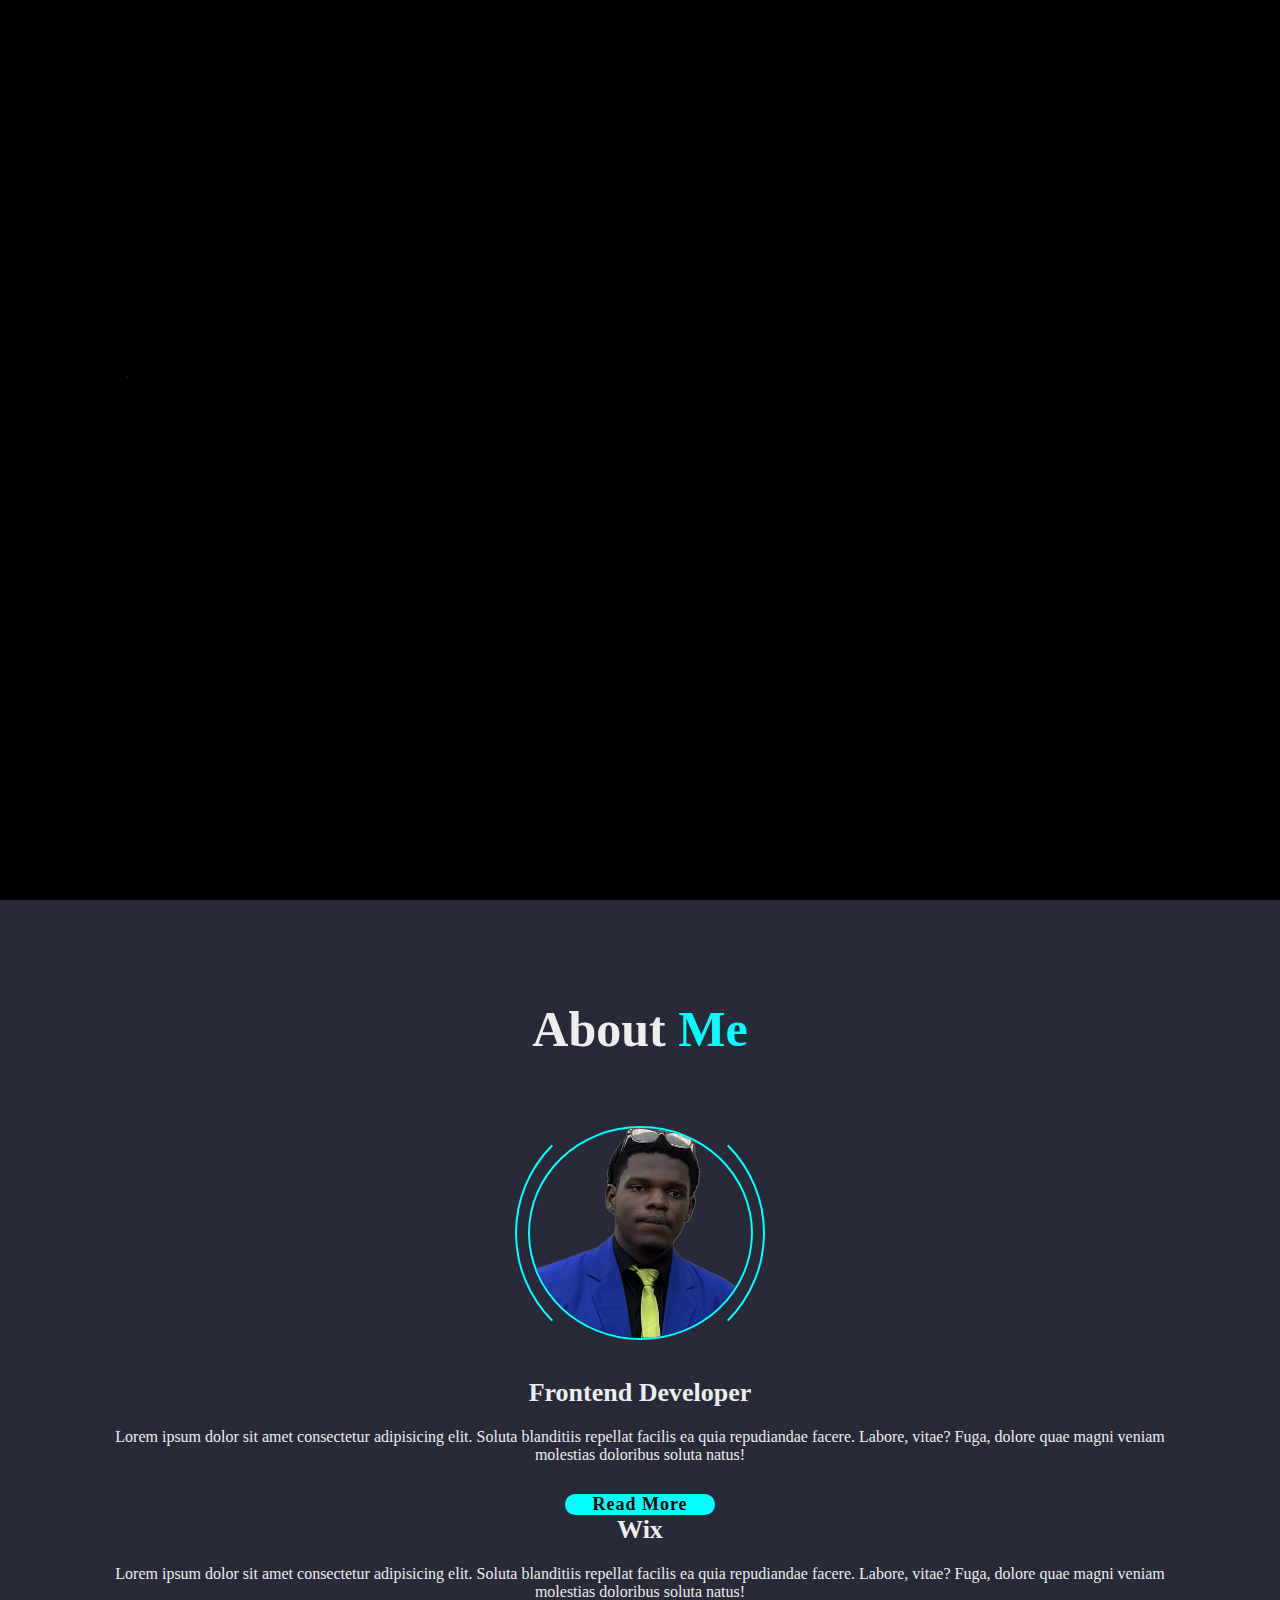
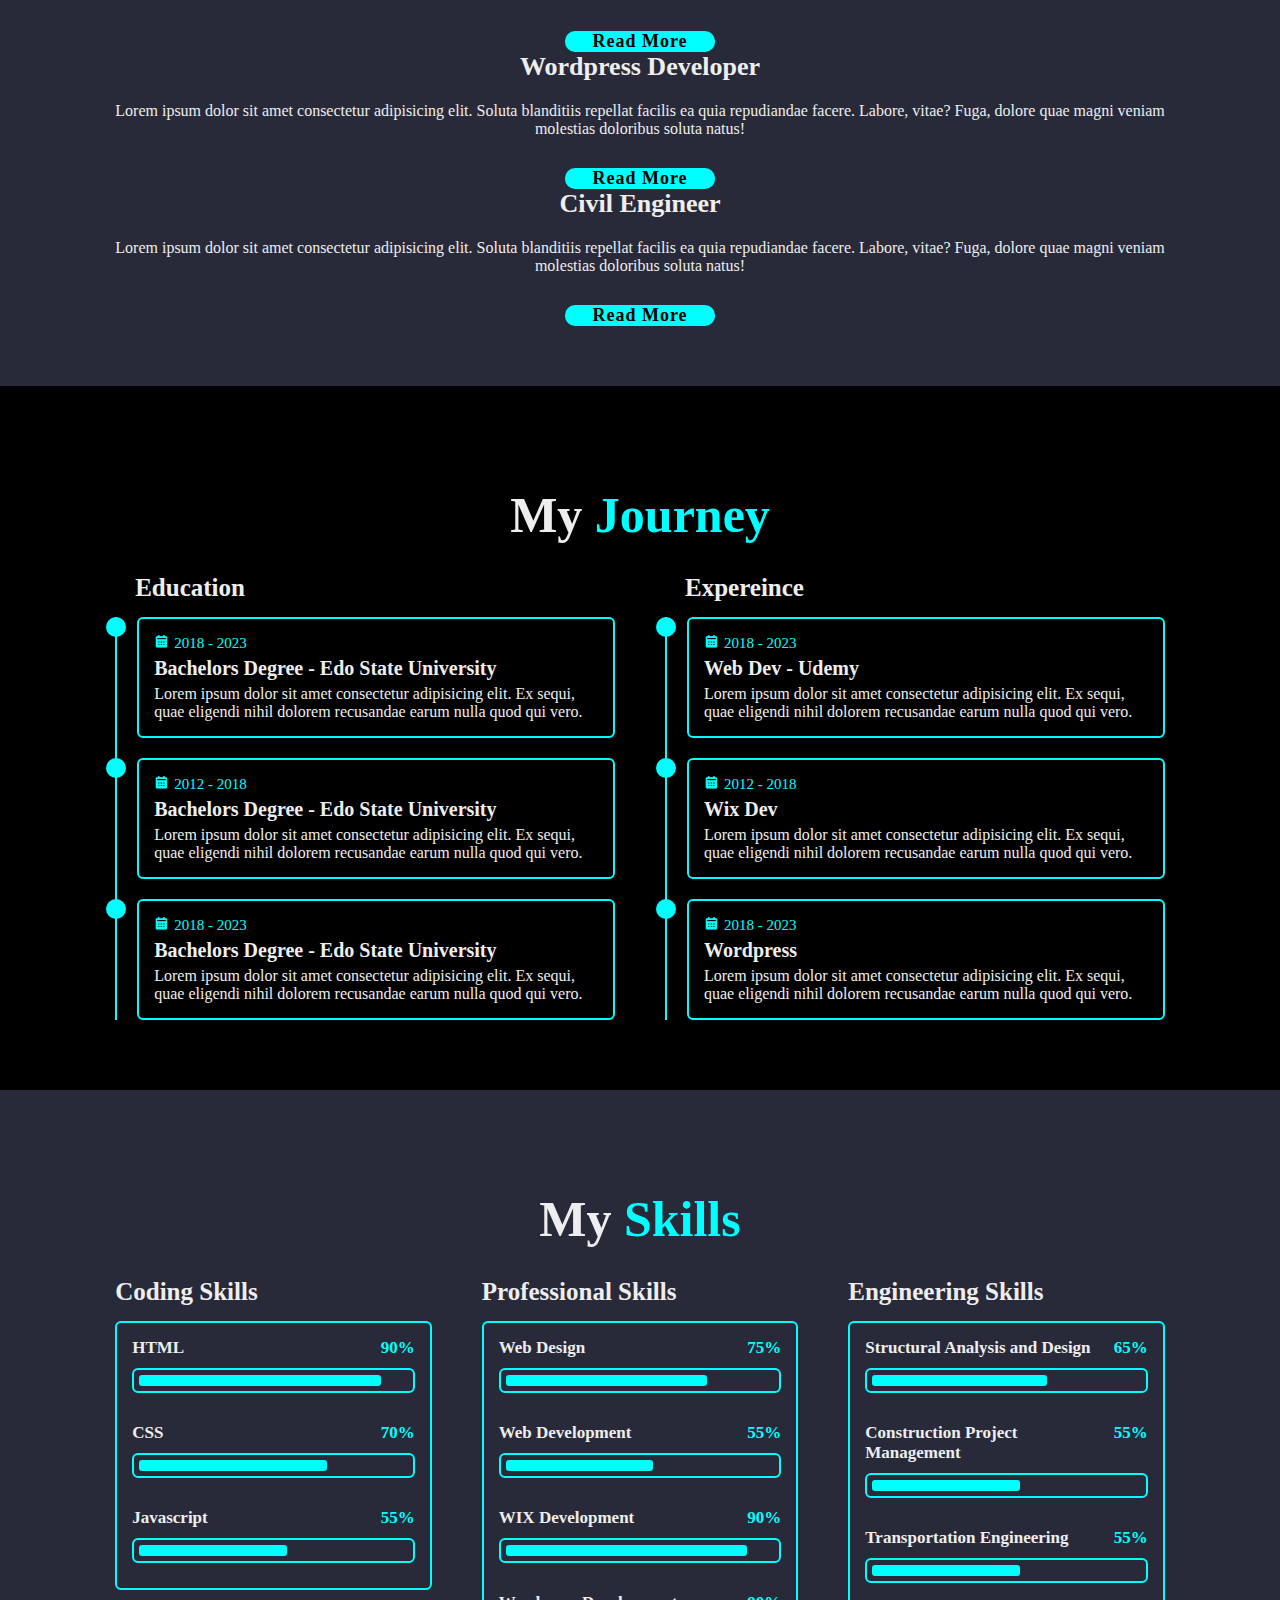
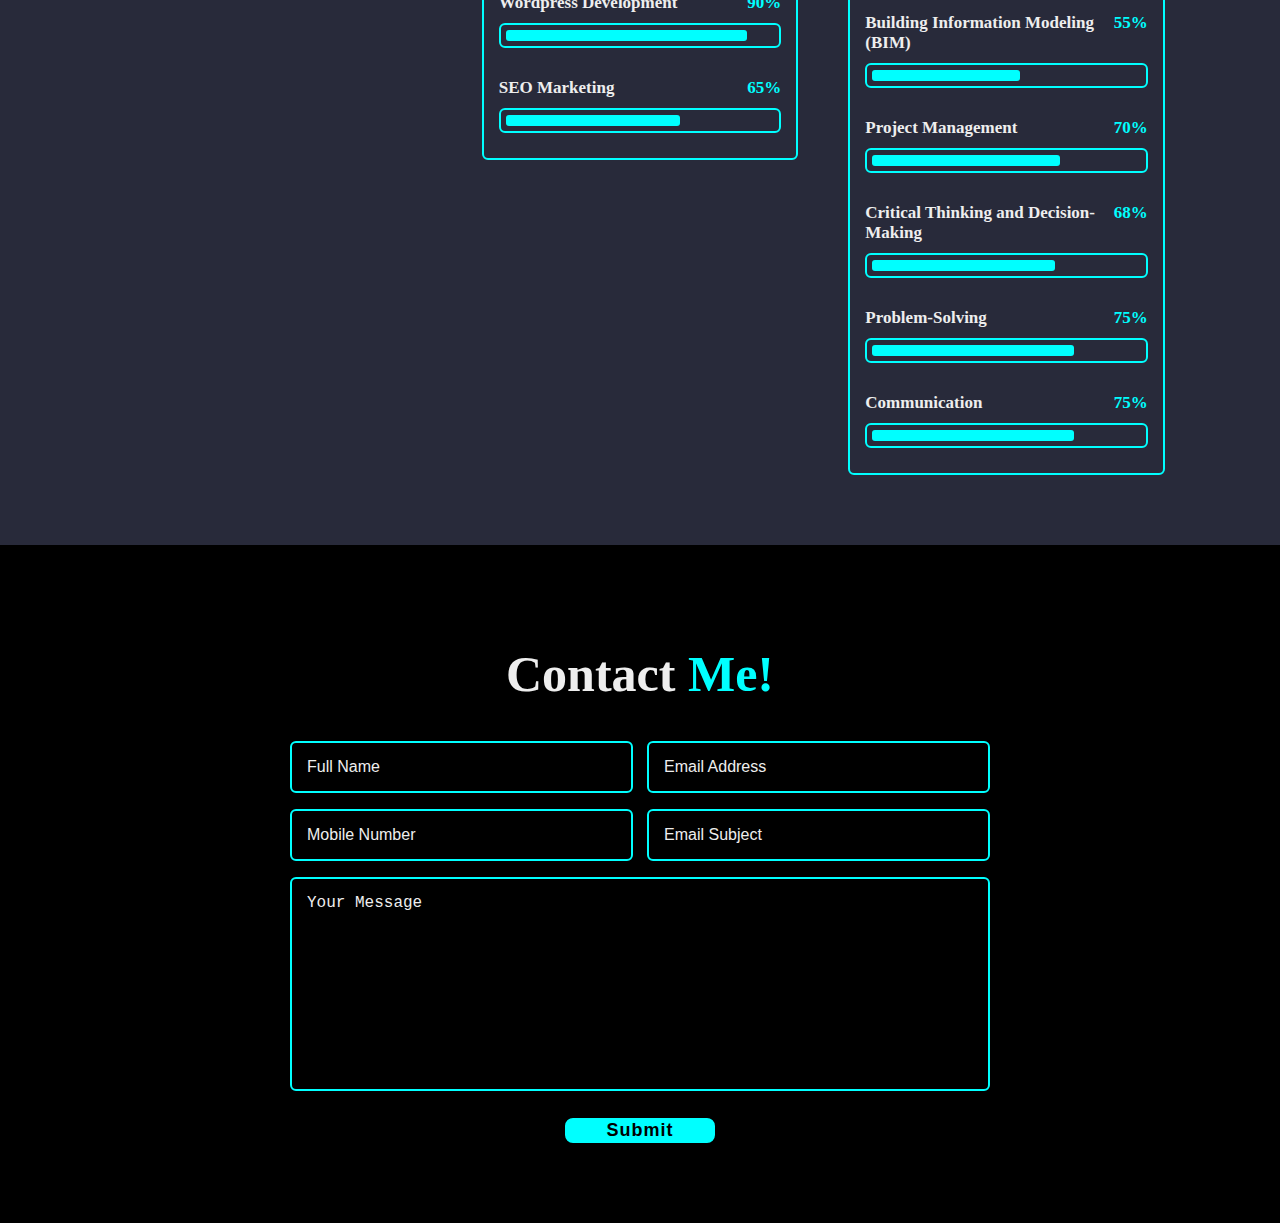
<file: Working-portfolio-main/index.html>
<!DOCTYPE html>
<html lang="en">
<head>
    <meta charset="UTF-8">
    <meta name="viewport" content="width=device-width, initial-scale=1.0">
    <title>Julius</title>
    <link rel="stylesheet" href="style.css">
    <link href='https://unpkg.com/boxicons@2.1.4/css/boxicons.min.css' rel='stylesheet'>
</head>
<body>
    <header class="header">
        <a href="#" class="logo">Julius Ayo</a>
        <div class="bx bx-menu" id="menu-icon"></div>
        <nav class="navbar">
            <a href="#Home" class="active">Home</a>
            <a href="#About">About</a>
            <a href="#Services">Services</a>
            <a href="#Portfolio">Portfolio</a>
            <a href="#Contact">Contact</a>
        </nav>
    </header>
    <section class="home">
        <div class="home-content">
            <h1> Hello I'm Julius Ayo</h1>
            <div class="text-animate">
                <h3> Frontend Developer|| Wix|| Wordpress|| Civil Engineer</h3>
            </div>
            <p>Lorem ipsum dolor sit amet consectetur adipisicing elit. Pariatur, ipsum a voluptatem libero voluptas, optio inventore repellat distinctio qui ut, alias ab ipsam recusandae. Ab, velit. Delectus.</p>
            <div class="btn-box">
                <a href="#">Engage Me</a>
                <a href="#">Let's Talk</a>
            </div>
        </div>
        <div class="home-sci">
            <a href="https://www.facebook.com/abe.julius.96?mibextid=JRoKGi"><i class='bx bxl-facebook'></i></a>
            <a href="https://x.com/juliusayur?s=21&t=lb5mEkScRqIwbxEz1Nj50g"><i class='bx bxl-twitter'></i></a>
            <a href="https://wa.link/m7a7sv"><i class='bx bxl-whatsapp'></i></a>
            <a href="https://www.linkedin.com/in/abe-ayomiposi-78a921251?utm_source=share&utm_campaign=share_via&utm_content=profile&utm_medium=ios_app"><i class='bx bxl-linkedin'></i></a>
        </div>
        <span class="imagehover"></span>
    </section>
    <section class="about" id="about">
        <h2 class="heading">About <span>Me</span></h2>
        

        <div class="img-about">
            <img src="about.png" alt="Julius pic">
            <span class="circle-spin"></span>
        </div>

        <div class="about-content">
            <h3>Frontend Developer</h3>
            <p>Lorem ipsum dolor sit amet consectetur adipisicing elit. Soluta blanditiis repellat facilis ea quia repudiandae facere. Labore, vitae? Fuga, dolore quae magni veniam molestias doloribus soluta natus!</p>
            <div class="btn-box btns">
                <a href="#">Read More</a>
            </div>
            <h3>Wix</h3>
            <p>Lorem ipsum dolor sit amet consectetur adipisicing elit. Soluta blanditiis repellat facilis ea quia repudiandae facere. Labore, vitae? Fuga, dolore quae magni veniam molestias doloribus soluta natus!</p>
            <div class="btn-box btns">
                <a href="#">Read More</a>
            </div>
            <h3>Wordpress Developer</h3>
            <p>Lorem ipsum dolor sit amet consectetur adipisicing elit. Soluta blanditiis repellat facilis ea quia repudiandae facere. Labore, vitae? Fuga, dolore quae magni veniam molestias doloribus soluta natus!</p>
            <div class="btn-box btns">
                <a href="#">Read More</a>
            </div>
            <h3>Civil Engineer</h3>
            <p>Lorem ipsum dolor sit amet consectetur adipisicing elit. Soluta blanditiis repellat facilis ea quia repudiandae facere. Labore, vitae? Fuga, dolore quae magni veniam molestias doloribus soluta natus!</p>
            <div class="btn-box btns">
                <a href="#">Read More</a>
            </div>
        </div>
    </section>

   <!--eduction section design--> 
   <section class="education" id="education">
    <h2 class="heading">My <span>Journey</span></h2>

    <div class="education-row">
        <div class="education-column">
            <h3 class="title">Education</h3>

            <div class="education-box">
                <div class="education-content">
                    <div class="content">
                        <div class="year"><i class='bx bxs-calendar'></i>2018 - 2023</div>
                        <h3> Bachelors Degree - Edo State University</h3>
                        <p> Lorem ipsum dolor sit amet consectetur adipisicing elit.
                             Ex sequi, quae eligendi nihil dolorem recusandae earum nulla quod qui vero.</p>
                    </div>
                </div>

                <div class="education-content">
                    <div class="content">
                        <div class="year"><i class='bx bxs-calendar'></i>2012 - 2018</div>
                        <h3> Bachelors Degree - Edo State University</h3>
                        <p> Lorem ipsum dolor sit amet consectetur adipisicing elit.
                             Ex sequi, quae eligendi nihil dolorem recusandae earum nulla quod qui vero.</p>
                    </div>
                </div>

                <div class="education-content">
                    <div class="content">
                        <div class="year"><i class='bx bxs-calendar'></i>2018 - 2023</div>
                        <h3> Bachelors Degree - Edo State University</h3>
                        <p> Lorem ipsum dolor sit amet consectetur adipisicing elit.
                             Ex sequi, quae eligendi nihil dolorem recusandae earum nulla quod qui vero.</p>
                    </div>
                </div>
            </div>
        </div>

        <div class="education-column">
            <h3 class="title">Expereince</h3>

            <div class="education-box">
                <div class="education-content">
                    <div class="content">
                        <div class="year"><i class='bx bxs-calendar'></i>2018 - 2023</div>
                        <h3>  Web Dev - Udemy</h3>
                        <p> Lorem ipsum dolor sit amet consectetur adipisicing elit.
                             Ex sequi, quae eligendi nihil dolorem recusandae earum nulla quod qui vero.</p>
                    </div>
                </div>

                <div class="education-content">
                    <div class="content">
                        <div class="year"><i class='bx bxs-calendar'></i>2012 - 2018</div>
                        <h3> Wix Dev </h3>
                        <p> Lorem ipsum dolor sit amet consectetur adipisicing elit.
                             Ex sequi, quae eligendi nihil dolorem recusandae earum nulla quod qui vero.</p>
                    </div>
                </div>

                <div class="education-content">
                    <div class="content">
                        <div class="year"><i class='bx bxs-calendar'></i>2018 - 2023</div>
                        <h3> Wordpress </h3>
                        <p> Lorem ipsum dolor sit amet consectetur adipisicing elit.
                             Ex sequi, quae eligendi nihil dolorem recusandae earum nulla quod qui vero.</p>
                    </div>
                </div>
            </div>
        </div>
    </div>
   </section>

   <!-- Skills section-->
    <section class="skills" id="skills">
        <h2 class="heading">My <span>Skills</span></h2>

        <div class="skills-row">
            <div class="skills-column">
                <h3 class="title">Coding Skills</h3>
                <div class="skills-box">
                    <div class="skills-content">
                        <div class="progress">
                            <h3>HTML <span>90%</span></h3>
                            <div class="bar"><span></span></div>
                        </div>
    
                        <div class="progress">
                            <h3>CSS <span>70%</span></h3>
                            <div class="bar"><span></span></div>
                        </div>
    
                        <div class="progress">
                            <h3>Javascript <span>55%</span></h3>
                            <div class="bar"><span></span></div>
                        </div>
                           
                    </div>
                </div>
            </div>
            <div class="skills-column">
                <h3 class="title">Professional Skills</h3>
                <div class="skills-box">
                    <div class="skills-content">
                        <div class="progress">
                            <h3>Web Design<span>75%</span></h3>
                            <div class="bar"><span></span></div>
                        </div>
    
                        <div class="progress">
                            <h3>Web Development <span>55%</span></h3>
                            <div class="bar"><span></span></div>
                        </div>
    
                        <div class="progress">
                            <h3>WIX Development<span>90%</span></h3>
                            <div class="bar"><span></span></div>
                        </div>
    
                        <div class="progress">
                            <h3>Wordpress Development<span>90%</span></h3>
                            <div class="bar"><span></span></div>
                        </div>
    
                        <div class="progress">
                            <h3>SEO Marketing <span>65%</span></h3>
                            <div class="bar"><span></span></div>
                        </div>

                    </div>
                </div>
            </div>

            <div class="skills-column">
                <h3 class="title">Engineering Skills</h3>
                <div class="skills-box">
                    <div class="skills-content">
                        <div class="progress">
                            <h3>Structural Analysis and Design<span>65%</span></h3>
                            <div class="bar"><span></span></div>
                        </div>
    
                        <div class="progress">
                            <h3>Construction Project Management <span>55%</span></h3>
                            <div class="bar"><span></span></div>
                        </div>
    
                        <div class="progress">
                            <h3>Transportation Engineering<span>55%</span></h3>
                            <div class="bar"><span></span></div>
                        </div>
    
                        <div class="progress">
                            <h3>Building Information Modeling (BIM)<span>55%</span></h3>
                            <div class="bar"><span></span></div>
                        </div>
    
                        <div class="progress">
                            <h3>Project Management<span>70%</span></h3>
                            <div class="bar"><span></span></div>
                        </div>
    
                        <div class="progress">
                            <h3>Critical Thinking and Decision-Making<span>68%</span></h3>
                            <div class="bar"><span></span></div>
                        </div>

                        <div class="progress">
                            <h3>Problem-Solving<span>75%</span></h3>
                            <div class="bar"><span></span></div>
                        </div>

                        <div class="progress">
                            <h3>Communication<span>75%</span></h3>
                            <div class="bar"><span></span></div>
                        </div>
                    </div>
                </div>
            </div>
            </div>          
        </div>
    </section>

    <!--contact section design-->
    <section class="contact" id="contact">
        <h2 class="heading"> Contact <span> Me!</span></h2>
        <form action="#">
            <div class="input-box">
                <div class="input-field">
                    <input type="text" placeholder="Full Name" required>
                    <span class="focus"></span>
                </div>
                <div class="input-field">
                    <input type="text" placeholder="Email Address" required>
                    <span class="focus"></span>
                </div>
            </div>

            <div class="input-box">
                <div class="input-field">
                    <input type="number" placeholder="Mobile Number" required>
                    <span class="focus"></span>
                </div>
                <div class="input-field">
                    <input type="text" placeholder="Email Subject" required>
                    <span class="focus"></span>
                </div>
            </div>
            <div class="textarea-field">
                <textarea name="" id="" cols="30" rows="10" placeholder="Your Message"required></textarea>
                <span class="focus"></span>
            </div>

            <div class="btn-box btns">
                <button type="submit" class="btn">Submit</button>
            </div>

        </form>
    </section>
</body>
</html>
</file>
<file: Working-portfolio-main/style.css>
@import url('https://fonts.googleapis.com/css2?family=Poppins:ital,wght@0,100;0,200;0,300;0,400;0,500;0,600;0,700;0,800;0,900;1,100;1,200;1,300;1,400;1,500;1,600;1,700;1,800;1,900&display=swap');
html{
    font-size: 62.5%;
    overflow-x: hidden;
}
:root{
    --bg-color: #000000;
    --bg-second-color: #282A3A;
    --text-color:#eeeeee;
    --main-color: aqua;
}
*{
    margin: 0;
    padding: 0;
    box-sizing: border-box;
    font-family: 'Poppins", sans serif ;
}
body{
    background: var(--bg-color);
    color: #eeeeee;
}
.header{
    position: fixed;
    top: 0;
    left: 0;
    padding: 20px 10px;
    width: 100%;
    background-color: transparent;
    display: flex;
    justify-content: space-between;
    align-items: center;
    z-index: 100;
}   
.logo{
    position: relative;
    font-size: 25px;
    color: var(--text-color);
    text-decoration: none;
    font-weight: 600;
}
.logo::before{
    content: '';
    position: absolute;
    top: 0;
    right: 0;
    width: 100%;
    height: 100%;
    background: var(--bg-color);
    animation: showRight 2s ease forwards;
    animation-delay: 4s;
}
.navbar a {
    font-size: 18px;
    color: var(--text-color);
    text-decoration: none;
    font-weight: 500;
    margin-left: 35px;
    transition: .3s;
}
.navbar a:hover,
.navbar a.active{
    color: var(--main-color);
}
#menu-icon{
    font-size: 3.6rem;
    color: var(--text-color);
    cursor: pointer;
    display: none;
}
section{
    min-height: 100vh;
    padding: 10rem 9% 2rem;
}
.home{
    background: url(bg.png) no-repeat;
    background-size: cover;
    background-position: center;
    display: flex;
    align-items: center;
    height: 100vh;
    padding: 0 10%;
}
.home-content{
    max-width: 60rem;
}
.home-content h1{
    position: relative;
    font-size: 5.6rem;
    font-weight: 700;
    line-height: 1.2;
}

.btn-box {
    position: relative;
    display: flex;
    justify-content: space-between;
    width: 34.5rem;
    height: 5rem;
}

.btn-box .btn{
    position: relative;
    display: inline-flex;
    justify-content: center;
    align-content: center;
    width: 15rem;
    height: 100%;
    background: var(--main-color);
    border: .2rem solid var(--main-color);
    border-radius: .8rem;
    font-size: 1.8rem;
    font-weight: 600;
    letter-spacing: .1rem;
    color: var(--bg-color);
}

.home-content h1::before{
    content: '';
    position: absolute;
    top: 0;
    right: 0;
    width: 100%;
    height: 100%;
    background: #000000;
    animation: showRight 2s ease forwards;
    animation-delay: 2s;
}
.home-content .text-animate{
    position: relative;
    width: 32.8rem;
}
.home-content .text-animate h3{
    position: relative;
    font-size: 3.2rem;
    font-weight: 600;
    color: transparent;
    -webkit-text-stroke: .7px var(--main-color);
}

.home-content h3::before{
    content: '';
    position: absolute;
    top: 0;
    right: 0;
    width: 100%;
    height: 100%;
    background: var(--bg-color);
    animation: showRight 2s ease forwards;
    animation-delay: 2.3s;
}
.home-content p{
    position: relative;
    font-size: 1.6rem;
    margin: 3rem 0 6rem;
}
.home-content p::before{
    content: '';
    position: absolute;
    top: 0;
    right: 0;
    width: 100%;
    height: 100%;
    background: var(--bg-color);
    animation: showRight 2s ease forwards;
    animation-delay: 2.6s;
}
.home-content .btn-box{
    position: relative;
    display: flex;
    justify-content: space-between;
    width: 34.5rem;
    height: 5rem;
}
.home-content .btn-box::before{
    content: '';
    position: absolute;
    top: 0;
    right: 0;
    width: 100%;
    height: 100%;
    background: var(--bg-color);
    animation: showRight 2s ease forwards;
    animation-delay: 2.9s;
    z-index: 2;
}


.btn-box a{
    position: relative;
    display: inline-flex;
    justify-content: center;
    align-items: center;
    width: 15rem;
    height: 100%;
    background: var(--main-color);
    border: .2rem solid --main-color;
    border-radius: 1rem;
    font-size: 1.8rem;
    font-weight: 600;
    text-decoration: none;
    letter-spacing: .1rem;
    color: var(--bg-color);
    z-index: 1;
    overflow: hidden;
    transition: .5s;
}

.btn-box a:hover{
    color: var(--main-color);
}
.btn-box a:nth-child(2){
    background: transparent;
    color: var(--main-color);
}
.btn-box a:nth-child(2):hover{
    color: black;
}
.btn-box a:nth-child(2)::before{
    background: var(--main-color);
}
.btn-box a::before{
    content: '';
    position: absolute;
    top: 0;
    left: 0;
    width: 0;
    height: 100%;
    z-index: -1;
    background-color: var(--bg-color);
    transition: .5s;
}

.btn-box a:hover:before{
    width: 100%;
}

.home-sci{
    position: absolute;
    bottom: 4rem;
    width: 200px;
    display: flex;
    justify-content: space-between;
}
.home-sci::before{
    content: '';
    position: absolute;
    top: 0;
    right: 0;
    width: 100%;
    height: 100%;
    background:  var(--bg-color);
    animation: showRight 2s ease forwards;
    animation-delay: 3.2s;
    z-index: 2;
}
.home-sci a{
    position: relative;
    display: inline-flex;
    justify-content: center;
    align-items: center;
    width: 40px;
    height: 40px;
    background: transparent;
    border: .2rem solid var(--main-color);
    border-radius: 50%;
    text-decoration: none;
    font-size: 2rem;
    color: var(--main-color);
    z-index: 1;
    overflow: hidden;
    transition: .5s;
}
.home-sci a:hover{
    color: #000000;
}
.home-sci a::before {
    content: '';
    position: absolute;
    top: 0;
    left: 0;
    width: 0; 
    height: 100%;
    background: var(--main-color);
    z-index: -1;
    transition: .5s;
}

.home-sci a:hover:before {
    width: 100%;
}
.imagehover{
    position: absolute;
    top: 0;
    right: 0;
    width: 45%;
    height: 100%;
    background: transparent;
    transition: 3s;
    animation: manipActiveHover .1s forwards;
    animation-delay: 4s;
    pointer-events: none;
}
.imagehover::after{
    content: '';
    position: absolute;
    top: 0;
    right: 0;
    width: 110%;
    height: 100%;
    background: var(--bg-color);
    animation: showRight 2s ease forwards;
    animation-delay: 3.2s;
    z-index: 100;
}
.imagehover:hover{
    background-color:var(--bg-color);
    opacity: .5;
}
.about{
    display: flex;
    justify-content: center;
    align-items: center;
    flex-direction: column;
    gap: 2rem;
    background: var(--bg-second-color);
    padding-bottom: 6rem;
}


.heading{
    font-size: 5rem;
    margin-bottom: 3rem;
    text-align: center;
}
span{
    color: var(--main-color);
}

.img-about{
    position: relative;
    width: 25rem;
    height: 25rem;
    border-radius: 50%;
    display: flex;
    justify-content: center;
    align-items: center;
}
.img-about img {
    width: 90%;
    border-radius: 50%;
    border: .2rem solid var(--main-color);
}

.img-about .circle-spin{
    position: absolute;
    top: 50%;
    left: 50%;
    transform: translate(-50%, -50%) rotate(0);
    width: 100%;
    height: 100%;
    border-radius: 50%;
    border-top: .2rem solid var(--bg-second-color);
    border-bottom: .2rem solid var(--bg-second-color);
    border-left: .2rem solid var(--main-color);
    border-right: .2rem solid var(--main-color);
}
.about-content{
    text-align: center;
}

.about-content h3{
    font-size: 2.6rem;
}

.about-content p{
    font-size: 1.6rem;
    margin: 2rem 0 3rem;
}

.btn-box.btns{
    display: inline-block;
    width: 15rem;
    height: 100%;
}

.btn-box.btns a::before{
    background-color: var(--bg-second-color);
}
.education{
    display: flex;
    justify-content: center;
    align-items: center;
    flex-direction: column;
    min-height: auto;
    padding-bottom: 5rem;
}

.education .education-row{
    display: flex;
    flex-wrap: wrap;
    gap: 5rem;
}
.education-row .education-column{
    flex: 1 1 40rem;
}
.education-column .title {
    font-size: 2.5rem;
    margin: 0 0 1.5rem 2rem;
}

.education-column .education-box{
    border-left: .2rem solid var(--main-color);
}
.education-box .education-content {
    position: relative;
    padding-left: 2rem;
}
.education-box .education-content::before{
    content: '';
    position: absolute;
    top: 0;
    left: -1.1rem;
    width: 2rem;
    height: 2rem;
    background: var(--main-color);
    border-radius: 50%;
}
.education-content .content{
    position: relative;
    padding: 1.5rem;
    border: .2rem solid var(--main-color);
    border-radius: .6rem;
    margin-bottom: 2rem;
    overflow: hidden;
}

.education-content .content::before{
    content: '';
    position:absolute ;
    top: 0;
    left: 0;
    width: 0;
    height: 100%;
    background: var(--bg-second-color);
    z-index: -1;
    transition: .5s;
}
.education-content .content:hover::before{
    width: 100%;
}
.education-content .content .year{
    font-size: 1.5rem;
    color: var(--main-color);
    padding-bottom: .5rem;
}

.education-content .content .year i{
    padding-right: .5rem;
}
.education-content .content h3{
    font-size: 2rem;
}
.education-content .content p{
    font-size: 1.6rem;
    padding-top: .5rem;
}

.skills{
    min-height: auto;
    padding-bottom: 7rem;
    background: var(--bg-second-color);
}
.skills .skills-row{
    display: flex;
    flex-wrap: wrap;
    gap: 5rem;
}

.skills-row .skills-column{
    flex: 1 20rem;
}

.skills-column .title{
    font-size: 2.5rem;
    margin: 0 0 1.5rem;
}

.skills-box .skills-content{
    position: relative;
    border: .2rem solid var(--main-color);
    border-radius: .6rem;
    padding: .5rem 1.5rem;
    z-index: 1;
    overflow: hidden;
}

.skills-box .skills-content::before{
    content: '';
    position: absolute;
    top: 0;
    left: 0;
    width: 0;
    height: 100%;
    background: var(--bg-color);
    z-index: -1;
    transition: .5s;
}

.skills-box .skills-content:hover::before{
    width: 100%;
}
.skills-content .progress {
    padding: 1rem 0;
}

.skills-content .progress h3{
    font-size: 1.7rem;
    display: flex;
    justify-content: space-between;
}

.skills-content .progress h3 span{
    color: var(--main-color);
}

.skills-content .progress .bar {
    height: 2.5rem;
    border-radius: .6rem;
    border: .2rem solid var(--main-color);
    padding: .5rem;
    margin: 1rem 0;
}

.skills-content .progress .bar span {
    display: block;
    height: 100%;
    border-radius: .3rem;
    background: var(--main-color);
}

.skills-column:nth-child(1) .skills-content .progress:nth-child(1) .bar span{
    width: 90%;
}
.skills-column:nth-child(1) .skills-content .progress:nth-child(2) .bar span{
    width: 70%;
}
.skills-column:nth-child(1) .skills-content .progress:nth-child(3) .bar span{
    width: 55%;
}

.skills-column:nth-child(2) .skills-content .progress:nth-child(1) .bar span{
    width: 75%;
}
.skills-column:nth-child(2) .skills-content .progress:nth-child(2) .bar span{
    width: 55%;
}
.skills-column:nth-child(2) .skills-content .progress:nth-child(3) .bar span{
    width: 90%;
}
.skills-column:nth-child(2) .skills-content .progress:nth-child(4) .bar span{
    width: 90%;
}
.skills-column:nth-child(2) .skills-content .progress:nth-child(5) .bar span{
    width: 65%;
}

.skills-column:nth-child(3) .skills-content .progress:nth-child(1) .bar span{
    width: 65%;
}
.skills-column:nth-child(3) .skills-content .progress:nth-child(2) .bar span{
    width: 55%;
}
.skills-column:nth-child(3) .skills-content .progress:nth-child(3) .bar span{
    width: 55%;
}
.skills-column:nth-child(3) .skills-content .progress:nth-child(4) .bar span{
    width: 55%;
}
.skills-column:nth-child(3) .skills-content .progress:nth-child(5) .bar span{
    width: 70%;
}
.skills-column:nth-child(3) .skills-content .progress:nth-child(6) .bar span{
    width: 68%;
}
.skills-column:nth-child(3) .skills-content .progress:nth-child(7) .bar span{
    width: 75%;
}
.skills-column:nth-child(3) .skills-content .progress:nth-child(8) .bar span{
    width: 75%;
}

.contact{
    min-height: auto;
    padding-bottom: 7rem;
}

.contact form{
    max-width: 70rem;
    margin: 0 auto;
    text-align: center;
}

.contact form .input-box{
    position: relative;
    display: flex;
    justify-content: space-between;
    flex-wrap: wrap;
}

.contact form .input-box .input-field{
    position: relative;
    width: 49%;
    margin: .8rem 0;
}

.contact form .input-box .input-field input,
.contact form .textarea-field textarea {
    width: 100%;
    height: 100%;
    padding: 1.5rem;
    font-size: 1.6rem;
    color: var(--text-color);
    background: transparent;
    border-radius: .6rem;
    border: .2rem solid var(--main-color);
}

.contact form .input-box .input-field input::placeholder,
.contact form .textarea-field textarea::placeholder{
    color: var(--text-color);
}

.contact form .textarea-field{
    position: relative;
    margin: .8rem 0 2.7rem;
    display: flex;
}

.contact form .textarea-field textarea{
    resize: none;
}

.contact form .btn-box.btns .btn {

}
/*KEYFRAMES MOTION*/
@keyframes showRight{
    100%{
        width: 0;
    }
}
@keyframes manipActiveHover{
    100%{
        pointer-events: auto;
    }
}
</file>
